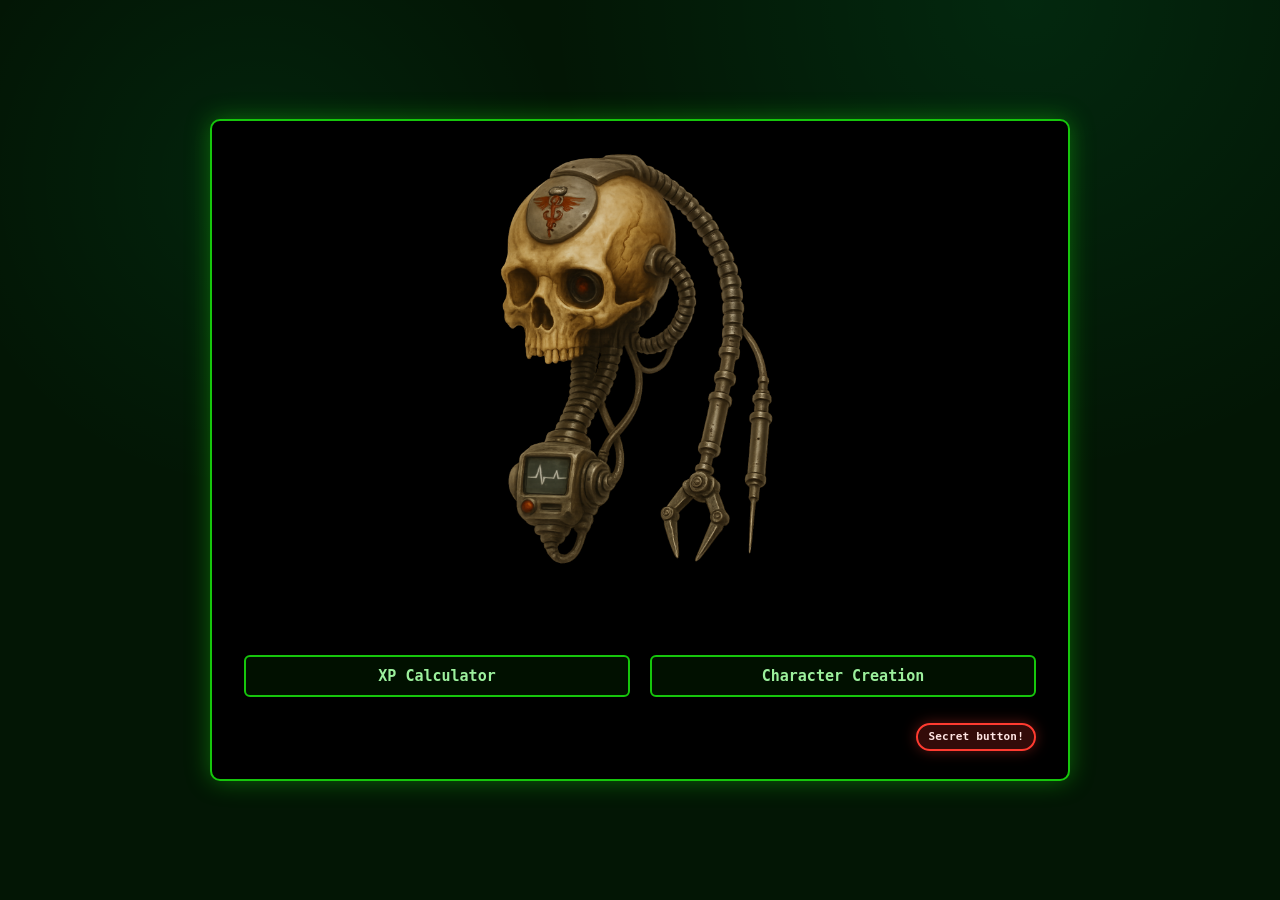
<file: Calculators/index.html>
<!DOCTYPE html>
<!-- Plik interfejsu modułu: struktura sekcji i elementy interaktywne / Module UI file: section structure and interactive elements -->
<html lang="en">
<!-- Sekcja konfiguracji dokumentu i zasobów / Document configuration and asset section -->
<head>
  <meta charset="UTF-8">
  <meta name="viewport" content="width=device-width, initial-scale=1.0">
  <title>Cute Little Goat’s Calculators</title>
  <!-- Lokalna sekcja stylów dla bieżącego widoku / Local style section for current view -->
<style>
    :root {
      --bg: radial-gradient(circle at 20% 20%, rgba(0, 255, 128, 0.06), transparent 25%),
             radial-gradient(circle at 80% 0%, rgba(0, 255, 128, 0.08), transparent 35%),
             #031605;
      --panel: #000;
      --border: #16c60c;
      --text: #9cf09c;
      --accent: #16c60c;
      --accent-dark: #0d7a07;
      --glow: 0 0 25px rgba(22, 198, 12, 0.45);
      --radius: 10px;
    }

    * {
      box-sizing: border-box;
      font-family: "Consolas", "Fira Code", "Source Code Pro", monospace;
    }

    body {
      margin: 0;
      min-height: 100vh;
      display: flex;
      align-items: center;
      justify-content: center;
      padding: 24px;
      background: var(--bg);
      color: var(--text);
    }

    main {
      width: min(860px, 100%);
      background: var(--panel);
      border: 2px solid var(--border);
      border-radius: var(--radius);
      box-shadow: var(--glow);
      padding: 32px 32px 28px;
      display: flex;
      flex-direction: column;
      align-items: center;
      gap: 22px;
    }

    .logo {
      max-width: clamp(220px, 40vw, 320px);
      width: 100%;
      height: auto;
      display: block;
    }

    .actions {
      width: 100%;
      display: grid;
      grid-template-columns: repeat(auto-fit, minmax(220px, 1fr));
      gap: 18px 20px;
      align-items: start;
    }

    .stack {
      display: flex;
      flex-direction: column;
      gap: 8px;
    }

    .stack.right {
      align-items: stretch;
    }

    .btn {
      appearance: none;
      border: 2px solid var(--border);
      background: rgba(22, 198, 12, 0.08);
      color: var(--text);
      padding: 10px 14px;
      border-radius: 6px;
      font-size: 15px;
      text-decoration: none;
      font-weight: 600;
      text-align: center;
      display: block;
      width: 100%;
      transition: transform 120ms ease, box-shadow 120ms ease, background 120ms ease;
    }

    .btn:hover {
      transform: translateY(-1px);
      box-shadow: 0 0 18px rgba(22, 198, 12, 0.3);
      background: rgba(22, 198, 12, 0.14);
    }

    .btn:active {
      transform: translateY(0);
      background: rgba(22, 198, 12, 0.22);
    }

    .secretCtaWrap {
      width: 100%;
      display: flex;
      justify-content: flex-end;
      margin-top: 4px;
    }

    .btn.secretCta {
      width: auto;
      border-color: #ff3b30;
      background: rgba(255, 59, 48, 0.2);
      color: #ffe5e3;
      box-shadow: 0 0 14px rgba(255, 59, 48, 0.35);
      border-radius: 999px;
      padding: 6px 10px;
      font-size: 11px;
      line-height: 1.1;
      font-weight: 700;
      letter-spacing: 0.2px;
    }

    .btn.secretCta:hover {
      box-shadow: 0 0 16px rgba(255, 59, 48, 0.45);
      background: rgba(255, 59, 48, 0.28);
    }

    .btn.secretCta:active {
      background: rgba(255, 59, 48, 0.36);
    }

    .secret-overlay {
      position: fixed;
      inset: 0;
      display: none;
      align-items: center;
      justify-content: center;
      background: rgba(0, 0, 0, 0.8);
      z-index: 1000;
      padding: 20px;
    }

    .secret-overlay.is-open {
      display: flex;
    }

    .secret-dialog {
      border: 2px solid var(--border);
      border-radius: 10px;
      background: #000;
      box-shadow: var(--glow);
      padding: 12px 12px 8px;
      max-width: min(92vw, 640px);
    }

    .secret-dialog img {
      display: block;
      width: 100%;
      max-height: 70vh;
      object-fit: contain;
      border-radius: 6px;
    }

    .secret-close {
      margin: 10px 0 0 auto;
      width: auto;
    }

    .note {
      margin: 0;
      color: var(--text);
      font-size: 13px;
      line-height: 1.35;
      word-break: break-word;
    }
  </style>
</head>
<!-- Główna sekcja widoczna dla użytkownika / Main section visible to the user -->
<body>
  <!-- Główna zawartość modułu / Main module content -->
<main>
    <img
      class="logo"
      src="Skull.png"
      alt="Goat Toolkit logo"
      width="1024"
      height="1536"
    >

    <div class="actions">
      <div class="stack">
        <a class="btn" href="XPCalculator.html">XP Calculator</a>
      </div>
      <div class="stack right">
        <a class="btn" href="CharacterCreation.html">Character Creation</a>

      </div>
    </div>
    <div class="secretCtaWrap">
      <button class="btn secretCta" id="secretButton" type="button">Secret button!</button>
    </div>
  </main>

  <div class="secret-overlay" id="secretOverlay" aria-hidden="true">
    <div class="secret-dialog" role="dialog" aria-modal="true" aria-label="Secret goat animation">
      <img src="Koza.gif" alt="Animated goat image">
      <button class="btn secretCta secret-close" id="secretCloseButton" type="button">Close</button>
    </div>
  </div>

  <!-- Skrypt odpowiedzialny za interakcję strony / Script responsible for page interactions -->
<script>
    const secretButton = document.getElementById('secretButton');
    const secretOverlay = document.getElementById('secretOverlay');
    const secretCloseButton = document.getElementById('secretCloseButton');

    function toggleSecretOverlay(forceOpen) {
      const shouldOpen = typeof forceOpen === 'boolean'
        ? forceOpen
        : !secretOverlay.classList.contains('is-open');

      secretOverlay.classList.toggle('is-open', shouldOpen);
      secretOverlay.setAttribute('aria-hidden', String(!shouldOpen));
    }

    secretButton.addEventListener('click', () => toggleSecretOverlay());
    secretCloseButton.addEventListener('click', () => toggleSecretOverlay(false));

    secretOverlay.addEventListener('click', (event) => {
      if (event.target === secretOverlay) {
        toggleSecretOverlay(false);
      }
    });

    document.addEventListener('keydown', (event) => {
      if (event.key === 'Escape' && secretOverlay.classList.contains('is-open')) {
        toggleSecretOverlay(false);
      }
    });
  </script>
</body>
</html>
</file>
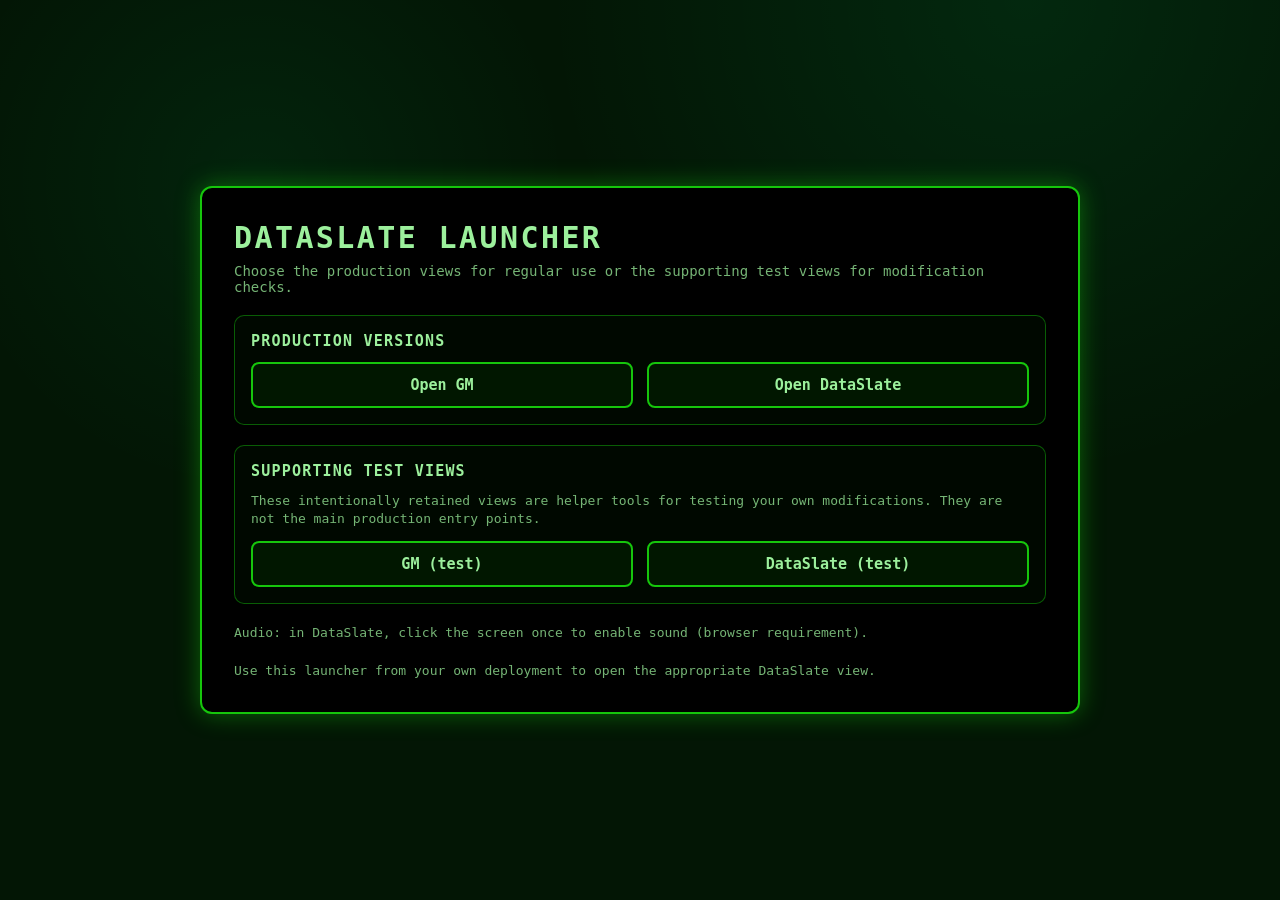
<file: DataSlate/index.html>
<!-- Plik interfejsu modułu: struktura sekcji i elementy interaktywne / Module UI file: section structure and interactive elements -->
<!doctype html>
<html lang="en">
<!-- Sekcja konfiguracji dokumentu i zasobów / Document configuration and asset section -->
<head>
  <meta charset="utf-8">
  <meta name="viewport" content="width=device-width,initial-scale=1">
  <title>DataSlate launcher</title>
  <!-- Lokalna sekcja stylów dla bieżącego widoku / Local style section for current view -->
<style>
    :root {
      --bg: radial-gradient(circle at 20% 20%, rgba(0, 255, 128, 0.06), transparent 25%),
             radial-gradient(circle at 80% 0%, rgba(0, 255, 128, 0.08), transparent 35%),
             #031605;
      --panel: #000;
      --border: #16c60c;
      --text: #9cf09c;
      --accent: #16c60c;
      --accent-dark: #0d7a07;
      --glow: 0 0 25px rgba(22, 198, 12, 0.45);
      --radius: 12px;
    }

    * {
      box-sizing: border-box;
      font-family: "Consolas", "Fira Code", "Source Code Pro", monospace;
    }

    body {
      margin: 0;
      min-height: 100vh;
      background: var(--bg);
      color: var(--text);
      display: flex;
      justify-content: center;
      align-items: center;
      padding: 24px;
    }

    main {
      width: min(880px, 100%);
      background: var(--panel);
      border: 2px solid var(--border);
      border-radius: var(--radius);
      box-shadow: var(--glow);
      padding: 32px;
      display: flex;
      flex-direction: column;
      gap: 20px;
    }

    header {
      display: flex;
      flex-direction: column;
      gap: 8px;
    }

    header h1 {
      margin: 0;
      font-size: clamp(22px, 3vw, 30px);
      text-transform: uppercase;
      letter-spacing: 0.08em;
    }

    header p {
      margin: 0;
      font-size: 14px;
      color: rgba(156, 240, 156, 0.75);
    }

    .sections {
      display: grid;
      gap: 20px;
    }

    .section {
      border: 1px solid rgba(22, 198, 12, 0.45);
      border-radius: 10px;
      padding: 16px;
      background: rgba(22, 198, 12, 0.04);
      display: flex;
      flex-direction: column;
      gap: 12px;
    }

    .section h2 {
      margin: 0;
      font-size: 15px;
      text-transform: uppercase;
      letter-spacing: 0.08em;
    }

    .row {
      display: grid;
      gap: 12px 14px;
      grid-template-columns: repeat(auto-fit, minmax(200px, 1fr));
      align-items: stretch;
    }

    .btn {
      appearance: none;
      border: 2px solid var(--border);
      background: rgba(22, 198, 12, 0.08);
      color: var(--text);
      padding: 12px 14px;
      border-radius: 8px;
      font-size: 15px;
      font-weight: 600;
      text-decoration: none;
      text-align: center;
      display: flex;
      align-items: center;
      justify-content: center;
      min-height: 46px;
      transition: transform 120ms ease, box-shadow 120ms ease, background 120ms ease;
    }

    .btn:hover {
      transform: translateY(-1px);
      box-shadow: 0 0 18px rgba(22, 198, 12, 0.3);
      background: rgba(22, 198, 12, 0.14);
    }

    .btn:active {
      transform: translateY(0);
      background: rgba(22, 198, 12, 0.22);
    }

    .note {
      margin: 0;
      font-size: 13px;
      line-height: 1.4;
      color: rgba(156, 240, 156, 0.75);
    }

    .note code {
      color: #b6ffb6;
    }
  </style>
</head>
<!-- Główna sekcja widoczna dla użytkownika / Main section visible to the user -->
<body>
  <!-- Główna zawartość modułu / Main module content -->
<main>
    <!-- Nagłówek nawigacyjny lub informacyjny / Navigation or information header -->
<header>
      <h1>DataSlate launcher</h1>
      <p>Choose the production views for regular use or the supporting test views for modification checks.</p>
    </header>

    <div class="sections">
      <!-- Wydzielona sekcja funkcjonalna / Dedicated functional section -->
<section class="section">
        <h2>Production versions</h2>
        <div class="row">
          <a class="btn" href="./GM.html">Open GM</a>
          <a class="btn" href="./DataSlate.html">Open DataSlate</a>
        </div>
      </section>

      <section class="section">
        <h2>Supporting test views</h2>
        <p class="note">These intentionally retained views are helper tools for testing your own modifications. They are not the main production entry points.</p>
        <div class="row">
          <a class="btn" href="./GM_test.html">GM (test)</a>
          <a class="btn" href="./DataSlate_test.html">DataSlate (test)</a>
        </div>
      </section>
    </div>

    <p class="note">
      Audio: in DataSlate, click the screen once to enable sound (browser requirement).
    </p>
    <p class="note">
      Use this launcher from your own deployment to open the appropriate DataSlate view.
    </p>
  </main>
</body>
</html>
</file>
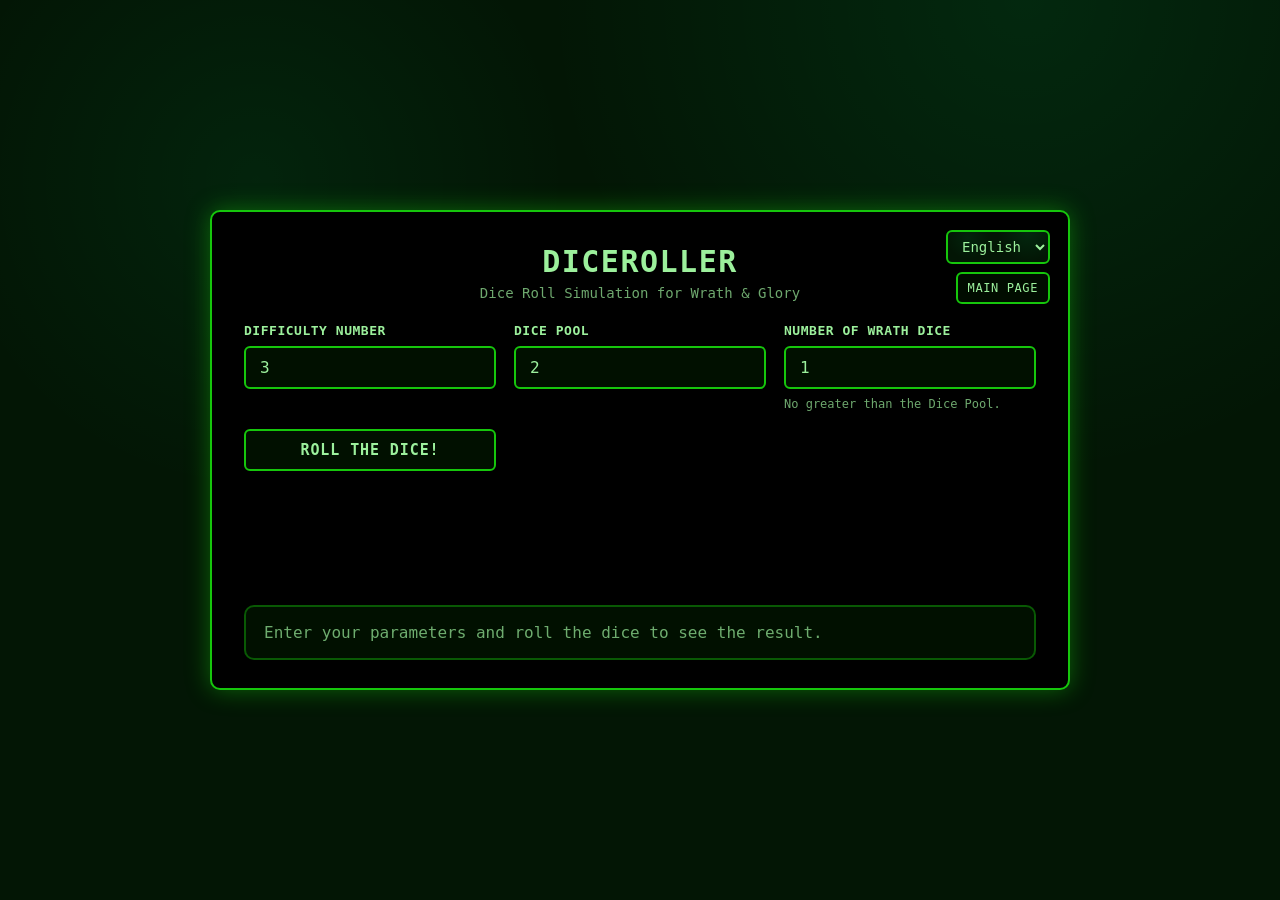
<file: DiceRoller/index.html>
<!DOCTYPE html>
<!-- Plik interfejsu modułu: struktura sekcji i elementy interaktywne / Module UI file: section structure and interactive elements -->
<html lang="en">
<!-- Sekcja konfiguracji dokumentu i zasobów / Document configuration and asset section -->
<head>
  <meta charset="UTF-8">
  <meta name="viewport" content="width=device-width, initial-scale=1.0">
  <title>DiceRoller - Wrath & Glory</title>
  <link rel="stylesheet" href="style.css">
</head>
<!-- Główna sekcja widoczna dla użytkownika / Main section visible to the user -->
<body>
  <!-- Główna zawartość modułu / Main module content -->
<main class="app">
    <div class="language-switcher">
      <select id="languageSelect" aria-label="Wersja językowa">
        <option value="en">English</option>
        <option value="pl">Polski</option>
      </select>
      <a id="mainPageButton" class="nav-button" href="../Main/index.html">Strona Główna</a>
    </div>
    <!-- Nagłówek nawigacyjny lub informacyjny / Navigation or information header -->
<header class="app__header">
      <h1 id="pageTitle">DiceRoller</h1>
      <p class="app__subtitle" id="subtitle">Symulacja rzutów kośćmi dla Wrath &amp; Glory</p>
    </header>

    <!-- Wydzielona sekcja funkcjonalna / Dedicated functional section -->
<section class="panel">
      <div class="field">
        <label for="difficulty" id="difficultyLabel">Stopień Trudności</label>
        <input id="difficulty" type="number" min="1" max="99" value="3" step="1">
      </div>
      <div class="field">
        <label for="pool" id="poolLabel">Pula Kości</label>
        <input id="pool" type="number" min="1" max="99" value="2" step="1">
      </div>
      <div class="field">
        <label for="wrath" id="wrathLabel">Ilość Kości Furii</label>
        <input id="wrath" type="number" min="1" max="99" value="1" step="1">
        <span class="field__hint" id="wrathHint">Nie większa niż Pula Kości.</span>
      </div>
      <button class="roll" id="roll">Rzuć Kośćmi!</button>
    </section>

    <section class="results">
      <div class="dice" id="dice"></div>
      <div class="summary" id="summary">
        <p class="summary__placeholder" id="summaryPlaceholder">Wpisz parametry i rzuć kośćmi, aby zobaczyć wynik.</p>
      </div>
    </section>
  </main>

  <!-- Skrypt odpowiedzialny za interakcję strony / Script responsible for page interactions -->
<script src="script.js"></script>
</body>
</html>
</file>
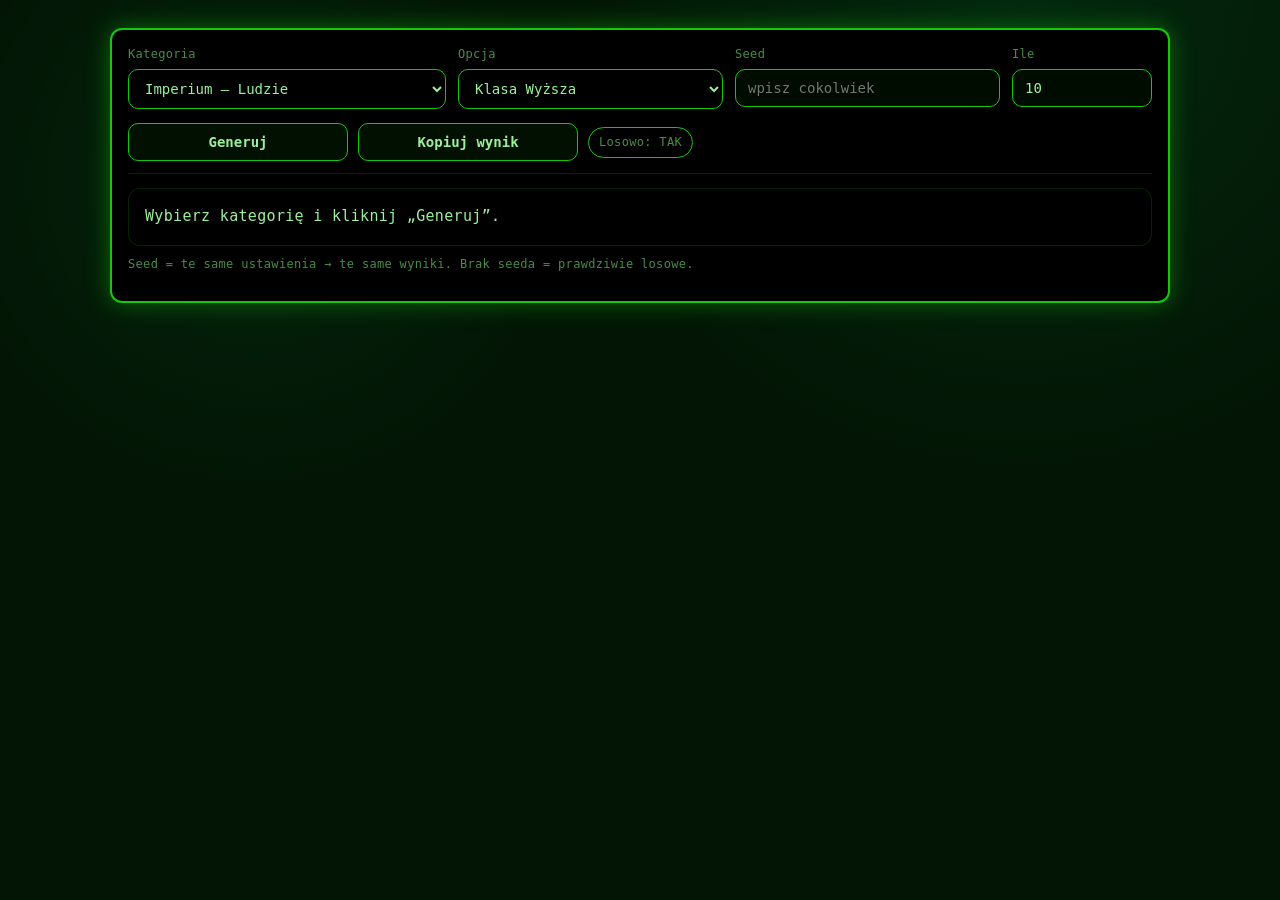
<file: GeneratorNazw/index.html>
<!-- Plik interfejsu modułu: struktura sekcji i elementy interaktywne / Module UI file: section structure and interactive elements -->
<!doctype html>
<html lang="pl">
  <!-- Sekcja konfiguracji dokumentu i zasobów / Document configuration and asset section -->
<head>
    <meta charset="utf-8" />
    <meta name="viewport" content="width=device-width, initial-scale=1" />
    <title>Generator Nazw</title>
    <link rel="stylesheet" href="style.css" />
  </head>
  <!-- Główna sekcja widoczna dla użytkownika / Main section visible to the user -->
<body>
    <!-- Główna zawartość modułu / Main module content -->
<main class="wrap">
      <!-- Wydzielona sekcja funkcjonalna / Dedicated functional section -->
<section class="panel">
        <div class="language-switcher language-switcher--hidden">
          <!-- MIEJSCE ZMIANY WIDOCZNOŚCI PRZEŁĄCZNIKA JĘZYKA / LANGUAGE SWITCHER VISIBILITY CHANGE POINT: usuń klasę language-switcher--hidden, aby pokazać przełącznik / remove language-switcher--hidden to make the switcher visible -->
          <!-- PRZEŁĄCZNIK WYBORU JĘZYKA / LANGUAGE SELECTOR -->
          <select id="languageSelect" aria-label="Wersja językowa">
            <option value="pl">Polski</option>
            <option value="en">English</option>
          </select>
        </div>
        <div class="grid">
          <div class="field">
            <label for="cat" id="labelCategory">Kategoria</label>
            <select id="cat"></select>
          </div>
          <div class="field">
            <label for="opt" id="labelOption">Opcja</label>
            <select id="opt"></select>
          </div>
          <div class="field">
            <label for="seed" id="labelSeed">Seed</label>
            <input id="seed" placeholder="wpis cokolwiek" />
          </div>
          <div class="field">
            <label for="count" id="labelCount">Ile</label>
            <input id="count" type="number" min="1" max="20" value="10" />
          </div>
        </div>

        <div class="row">
          <button class="btn" id="gen" type="button">Generuj</button>
          <button class="btn" id="copy" type="button">Kopiuj wynik</button>
          <span class="pill" id="modePill">Losowo: TAK</span>
        </div>

        <div class="divider"></div>

        <div class="panel output">
          <div class="results" id="res">Wybierz kategorię i kliknij „Generuj”.</div>
        </div>

        <p class="hint" id="seedHint">
          Seed = te same ustawienia → te same wyniki. Brak seeda = prawdziwie losowe.
        </p>
      </section>
    </main>

    <!-- Skrypt odpowiedzialny za interakcję strony / Script responsible for page interactions -->
<script src="script.js"></script>
  </body>
</html>
</file>
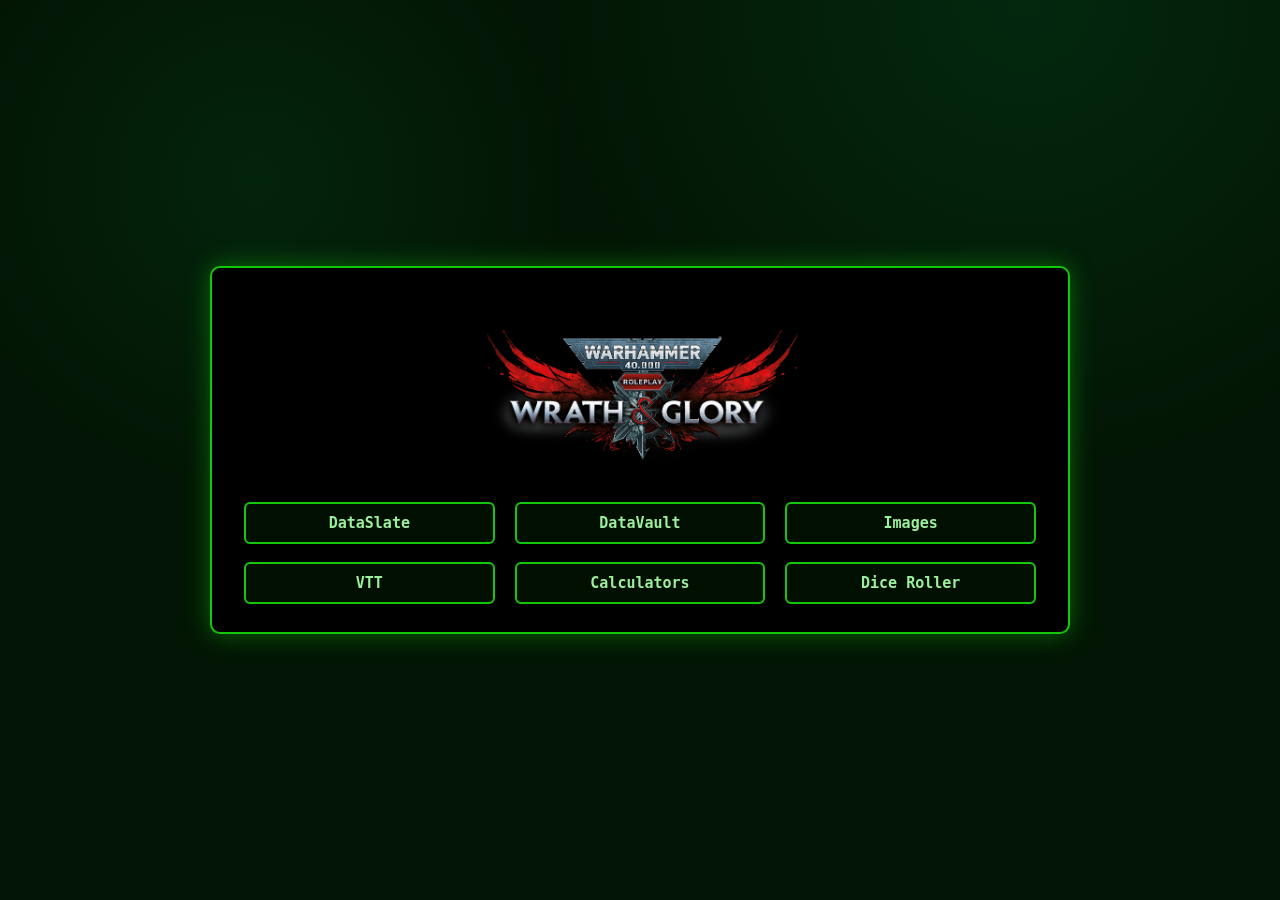
<file: Main/index.html>
<!DOCTYPE html>
<!-- Plik interfejsu modułu: struktura sekcji i elementy interaktywne / Module UI file: section structure and interactive elements -->
<html lang="en">
<!-- Sekcja konfiguracji dokumentu i zasobów / Document configuration and asset section -->
<head>
  <meta charset="UTF-8">
  <meta name="viewport" content="width=device-width, initial-scale=1.0, viewport-fit=cover">
  <title>Cute Little Goat’s Toolbox</title>
  <link rel="manifest" href="../manifest.webmanifest">
  <meta name="theme-color" content="#031605">
  <meta name="theme-color" content="#031605" media="(prefers-color-scheme: light)">
  <meta name="theme-color" content="#031605" media="(prefers-color-scheme: dark)">
  <meta name="color-scheme" content="dark">
  <!-- Lokalna sekcja stylów dla bieżącego widoku / Local style section for current view -->
<style>
    :root {
      --bg: radial-gradient(circle at 20% 20%, rgba(0, 255, 128, 0.06), transparent 25%),
             radial-gradient(circle at 80% 0%, rgba(0, 255, 128, 0.08), transparent 35%),
             #031605;
      --panel: #000;
      --border: #16c60c;
      --text: #9cf09c;
      --accent: #16c60c;
      --accent-dark: #0d7a07;
      --glow: 0 0 25px rgba(22, 198, 12, 0.45);
      --radius: 10px;
    }

    * {
      box-sizing: border-box;
      font-family: "Consolas", "Fira Code", "Source Code Pro", monospace;
    }

    html,
    body {
      margin: 0;
      min-height: 100%;
      background: #031605;
      color: var(--text);
    }

    body {
      min-height: 100vh;
      display: flex;
      align-items: center;
      justify-content: center;
      padding: 24px;
      padding-bottom: calc(24px + env(safe-area-inset-bottom, 0px));
      background: var(--bg);
    }

    main {
      width: min(860px, 100%);
      background: var(--panel);
      border: 2px solid var(--border);
      border-radius: var(--radius);
      box-shadow: var(--glow);
      padding: 32px 32px 28px;
      display: flex;
      flex-direction: column;
      align-items: center;
      gap: 22px;
    }

    .logo {
      max-width: clamp(220px, 40vw, 320px);
      width: 100%;
      height: auto;
      display: block;
    }

    .actions {
      width: 100%;
      display: grid;
      grid-template-columns: repeat(auto-fit, minmax(220px, 1fr));
      gap: 18px 20px;
      align-items: start;
    }

    .stack {
      display: flex;
      flex-direction: column;
      gap: 8px;
    }

    .stack.right {
      align-items: stretch;
    }

    .btn {
      appearance: none;
      border: 2px solid var(--border);
      background: rgba(22, 198, 12, 0.08);
      color: var(--text);
      padding: 10px 14px;
      border-radius: 6px;
      font-size: 15px;
      text-decoration: none;
      font-weight: 600;
      text-align: center;
      display: block;
      width: 100%;
      transition: transform 120ms ease, box-shadow 120ms ease, background 120ms ease;
    }

    .btn:hover {
      transform: translateY(-1px);
      box-shadow: 0 0 18px rgba(22, 198, 12, 0.3);
      background: rgba(22, 198, 12, 0.14);
    }

    .btn:active {
      transform: translateY(0);
      background: rgba(22, 198, 12, 0.22);
    }

    .note {
      margin: 0;
      color: var(--text);
      font-size: 13px;
      line-height: 1.35;
      word-break: break-word;
    }
  </style>
</head>
<!-- Główna sekcja widoczna dla użytkownika / Main section visible to the user -->
<body>
  <!-- Główna zawartość modułu / Main module content -->
<main>
    <!-- MIEJSCE ROZSZERZENIA JĘZYKÓW / LANGUAGE EXTENSION POINT: wszystkie stałe etykiety przycisków i linków poniżej trzeba zaktualizować przy dodawaniu nowej wersji językowej (np. FR/DE), ponieważ Main nie ma przełącznika języka. -->

    <img
      class="logo"
      src="wrath-glory-logo-warhammer.png"
      alt="Logo Wrath &amp; Glory"
      width="1366"
      height="768"
    >

    <div class="actions">
      <div class="stack right">
        <!-- WAŻNE: Po skopiowaniu aplikacji na inny serwer sprawdź i zaktualizuj wszystkie linki modułów (relatywne i zewnętrzne), aby wskazywały zasoby danej grupy. / IMPORTANT: After copying the app to another server, verify and update all module links (relative and external) so they point to that group's resources. -->
        <a class="btn" data-infoczytnik-link href="../DataSlate/DataSlate.html">DataSlate</a>
      </div>
      <div class="stack">
        <a class="btn" data-datavault-link href="../DataVault/index.html" target="_self">DataVault</a>
        <p class="note" data-admin-only="true">to enter the admin panel, append this to the address <strong>index.html?admin=1</strong></p>
      </div>
      <div class="stack" data-admin-only="true">
        <a class="btn" href="../NameGenerator/index.html">Name Generator</a>
      </div>
      <div class="stack" data-admin-only="true">
        <a class="btn" href="../NPCGenerator/" target="_self">NPC Generator</a>
      </div>
      <div class="stack" data-admin-only="true">
        <a class="btn" href="../Audio/index.html">Audio</a>
        <p class="note">to enter the admin panel, append this to the address <strong>index.html?admin=1</strong></p>
      </div>
      <div class="stack">
        <!-- WAŻNE: Link "Obrazki" jest ładowany dynamicznie z pliku Main/ZmienneHiperlacza.md — każda grupa musi podać własny URL na swoim serwerze. / IMPORTANT: The "Images" link is loaded dynamically from Main/ZmienneHiperlacza.md — each group must provide its own URL on its own server. -->
        <a class="btn" data-images-link href="#" target="_blank" rel="noopener noreferrer">Images</a>
      </div>
      <div class="stack">
        <!-- WAŻNE: Link "VTT" jest ładowany dynamicznie z pliku Main/ZmienneHiperlacza.md — każda grupa musi podać własny URL na swoim serwerze. / IMPORTANT: The "VTT" link is loaded dynamically from Main/ZmienneHiperlacza.md — each group must provide its own URL on its own server. -->
        <a class="btn" data-map-link href="#" target="_blank" rel="noopener noreferrer">VTT</a>
      </div>
      <div class="stack">
        <a class="btn" href="../Calculators/" target="_self">Calculators</a>
      </div>
      <div class="stack">
        <a class="btn" href="../DiceRoller/index.html">Dice Roller</a>
      </div>
    </div>
  </main>
  <!-- Skrypt odpowiedzialny za interakcję strony / Script responsible for page interactions -->
  <script>
    const isAdmin = new URLSearchParams(window.location.search).get("admin") === "1";
    const adminOnlyElements = document.querySelectorAll('[data-admin-only="true"]');
    if (!isAdmin) {
      adminOnlyElements.forEach((element) => element.remove());
    }

    const infoczytnikLink = document.querySelector("[data-infoczytnik-link]");
    if (infoczytnikLink) {
      infoczytnikLink.href = isAdmin
        ? "../DataSlate/index.html"
        : "../DataSlate/DataSlate.html";
    }

    const dataVaultLink = document.querySelector("[data-datavault-link]");
    if (dataVaultLink) {
      dataVaultLink.href = isAdmin
        ? "../DataVault/index.html?admin=1"
        : "../DataVault/index.html";
    }

    const mapLink = document.querySelector("[data-map-link]");
    const imagesLink = document.querySelector("[data-images-link]");
    const linkConfigPath = "ZmienneHiperlacza.md";

    const applyDynamicLinks = (links) => {
      const configuredMapLink = links.map || links.mapa;
      const configuredImagesLink = links.images || links.obrazki;
      if (mapLink && configuredMapLink) {
        mapLink.href = configuredMapLink;
      }
      if (imagesLink && configuredImagesLink) {
        imagesLink.href = configuredImagesLink;
      }
    };

    fetch(linkConfigPath)
      .then((response) => {
        if (!response.ok) {
          throw new Error(`Could not fetch ${linkConfigPath}`);
        }
        return response.text();
      })
      .then((text) => {
        const links = {};
        text.split(/\r?\n/).forEach((line) => {
          const match = line.match(/^(Map|Images|Mapa|Obrazki)\s*:\s*(\S+)/);
          if (match) {
            const key = match[1].toLowerCase();
            links[key] = match[2];
          }
        });
        applyDynamicLinks(links);
      })
      .catch((error) => {
        console.warn("Could not load hyperlink variables.", error);
      });

  </script>
<script>
// --- Cleanup starych Service Workerów: aplikacja działa wyłącznie online / Cleanup for old Service Workers: the app is online-only ---
if ("serviceWorker" in navigator) {
  navigator.serviceWorker.getRegistrations().then((registrations) => {
    registrations.forEach((registration) => registration.unregister());
  }).catch(() => {});
}
</script>
</body>
</html>
</file>
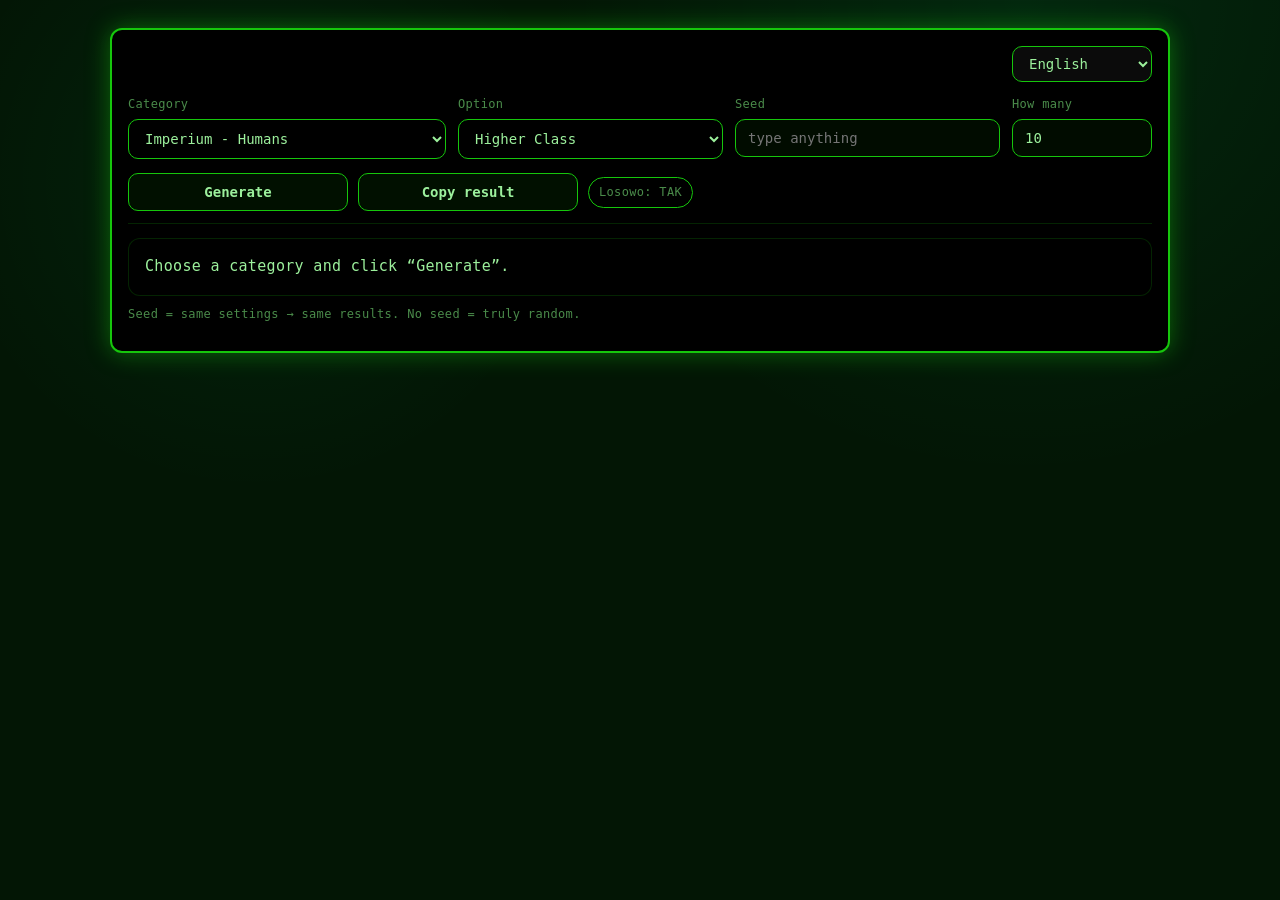
<file: NameGenerator/index.html>
<!-- Plik interfejsu modułu: struktura sekcji i elementy interaktywne / Module UI file: section structure and interactive elements -->
<!doctype html>
<html lang="en">
  <!-- Sekcja konfiguracji dokumentu i zasobów / Document configuration and asset section -->
<head>
    <meta charset="utf-8" />
    <meta name="viewport" content="width=device-width, initial-scale=1" />
    <title>Name Generator</title>
    <link rel="stylesheet" href="style.css" />
  </head>
  <!-- Główna sekcja widoczna dla użytkownika / Main section visible to the user -->
<body>
    <!-- Główna zawartość modułu / Main module content -->
<main class="wrap">
      <!-- Wydzielona sekcja funkcjonalna / Dedicated functional section -->
<section class="panel">
        <div class="language-switcher">
          <!-- PRZEŁĄCZNIK WYBORU JĘZYKA / LANGUAGE SELECTOR -->
          <select id="languageSelect" aria-label="Wersja językowa">
            <option value="en">English</option>
            <option value="pl">Polski</option>
          </select>
        </div>
        <div class="grid">
          <div class="field">
            <label for="cat" id="labelCategory">Kategoria</label>
            <select id="cat"></select>
          </div>
          <div class="field">
            <label for="opt" id="labelOption">Opcja</label>
            <select id="opt"></select>
          </div>
          <div class="field">
            <label for="seed" id="labelSeed">Seed</label>
            <input id="seed" placeholder="wpis cokolwiek" />
          </div>
          <div class="field">
            <label for="count" id="labelCount">Ile</label>
            <input id="count" type="number" min="1" max="20" value="10" />
          </div>
        </div>

        <div class="row">
          <button class="btn" id="gen" type="button">Generuj</button>
          <button class="btn" id="copy" type="button">Kopiuj wynik</button>
          <span class="pill" id="modePill">Losowo: TAK</span>
        </div>

        <div class="divider"></div>

        <div class="panel output">
          <div class="results" id="res">Wybierz kategorię i kliknij „Generuj”.</div>
        </div>

        <p class="hint" id="seedHint">
          Seed = te same ustawienia → te same wyniki. Brak seeda = prawdziwie losowe.
        </p>
      </section>
    </main>

    <!-- Skrypt odpowiedzialny za interakcję strony / Script responsible for page interactions -->
<script src="script.js"></script>
  </body>
</html>
</file>
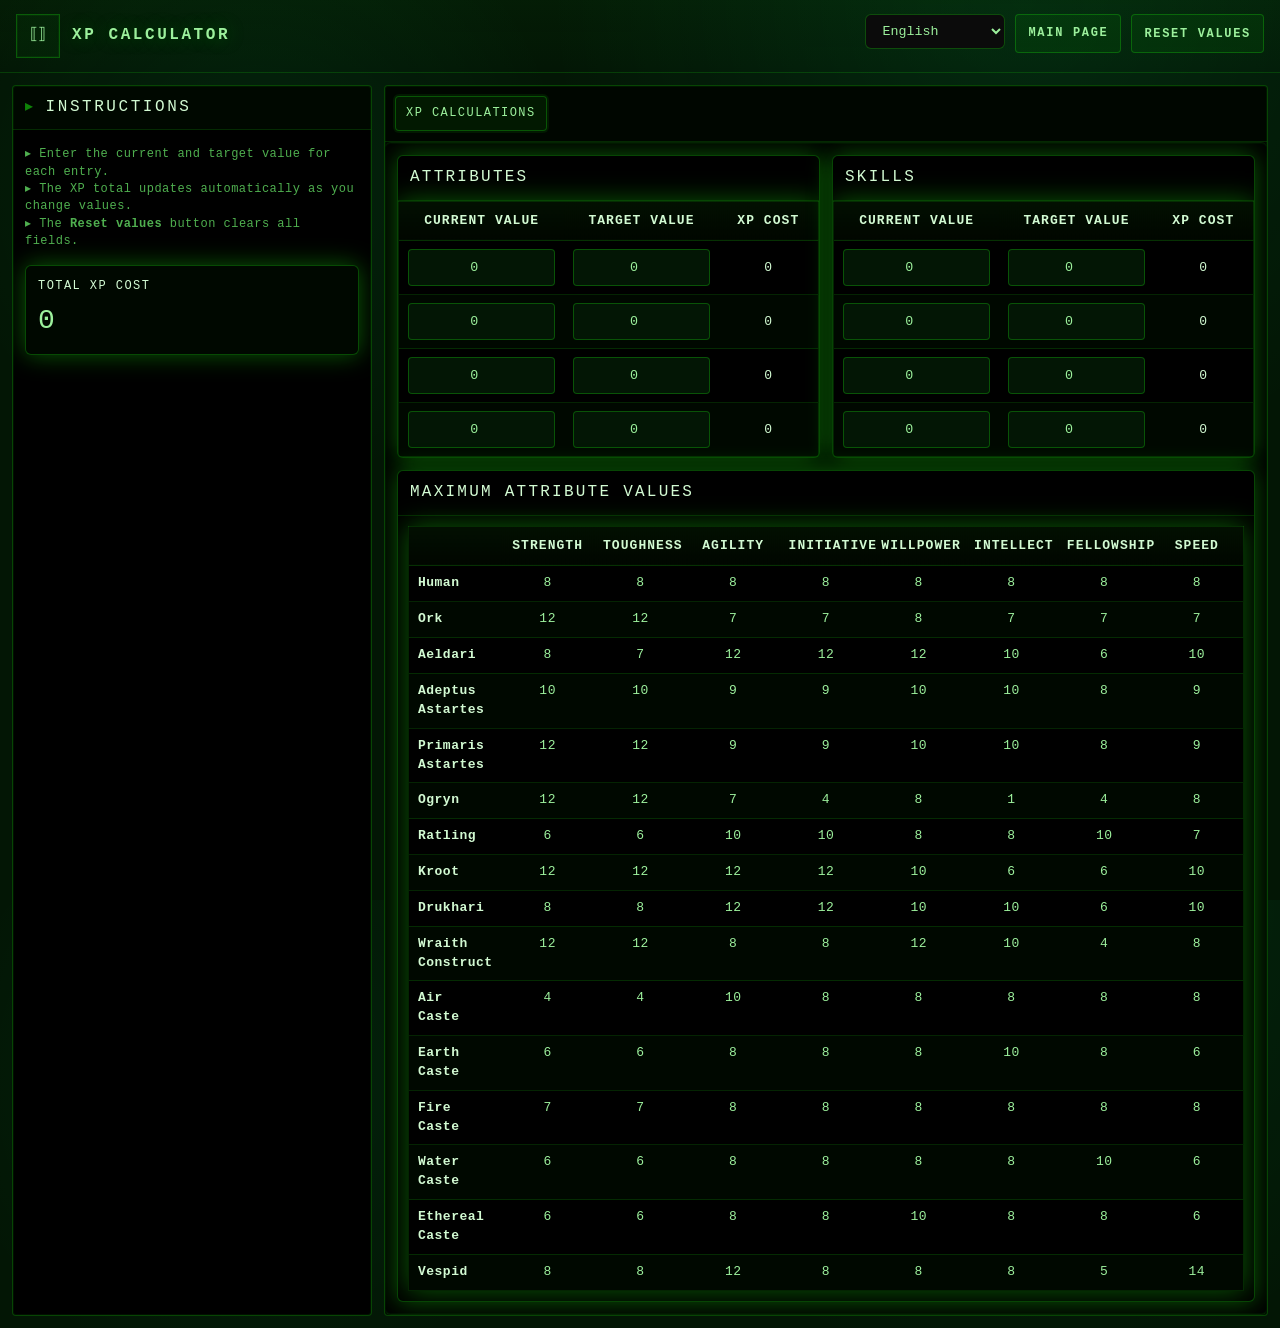
<file: Calculators/XPCalculator.html>
<!-- Plik interfejsu modułu: struktura sekcji i elementy interaktywne / Module UI file: section structure and interactive elements -->
<!doctype html>
<html lang="en">
<!-- Sekcja konfiguracji dokumentu i zasobów / Document configuration and asset section -->
<head>
  <meta charset="UTF-8">
  <meta name="viewport" content="width=device-width, initial-scale=1" />
  <title>XP Calculator</title>
  <link rel="stylesheet" href="kalkulatorxp.css">
</head>
<!-- Główna sekcja widoczna dla użytkownika / Main section visible to the user -->
<body>
  <div class="app">
    <!-- Nagłówek nawigacyjny lub informacyjny / Navigation or information header -->
<header class="topbar">
      <div class="brand">
        <div class="sigil">⟦⟧</div>
        <div>
          <div class="title" id="pageTitle">Kalkulator PD</div>
        </div>
      </div>
      <div class="actions">
        <div class="language-switcher">
          <select id="languageSelect" aria-label="Wersja językowa">
            <option value="en">English</option>
            <option value="pl">Polski</option>
          </select>
        </div>
        <a class="btn secondary" id="btnMainPage" href="../Main/index.html">Strona Główna</a>
        <button class="btn secondary" id="btnReset" title="Ustaw wszystkie pola na 0">Resetuj wartości</button>
      </div>
    </header>

    <!-- Główna zawartość modułu / Main module content -->
<main class="main calculator">
      <aside class="panel">
        <div class="panelHeader">
          <span class="caret">▸</span><span class="panelTitle" id="instructionsTitle">INSTRUKCJE</span>
        </div>
        <div class="panelBody">
          <div class="hint">
            <div id="hintLine1">▸ Wprowadź aktualną i docelową wartość dla każdej pozycji.</div>
            <div id="hintLine2">▸ Suma PD aktualizuje się automatycznie przy zmianach.</div>
            <div id="hintLine3">▸ Przycisk <b>Resetuj wartości</b> czyści wszystkie pola.</div>
          </div>
          <div class="totalBox">
            <div class="metricLabel" id="totalLabel">Całkowity koszt PD</div>
            <div class="metricValue" id="totalXp">0</div>
          </div>
        </div>
      </aside>

      <!-- Wydzielona sekcja funkcjonalna / Dedicated functional section -->
<section class="workspace">
        <!-- Sekcja nawigacji i przełączania widoków / Navigation and view-switching section -->
<nav class="tabs"><div class="tab active" id="tabsTitle">Obliczenia PD</div></nav>
        <div class="tableWrap">
          <div class="tableFrame">
            <div class="tableViewport">
              <div class="calcGrid">
                <section class="calcCard">
                  <header class="cardHeader" id="attributesTitle">Atrybuty</header>
                  <table class="dataTable" id="attributesTable">
                    <thead>
                      <tr>
                        <th class="currentHeader">Aktualna wartość</th>
                        <th class="targetHeader">Docelowa wartość</th>
                        <th class="costHeader">Koszt PD</th>
                      </tr>
                    </thead>
                    <tbody>
                      <tr>
                        <td><input type="number" class="input current" min="0" max="12" step="1" value="0"></td>
                        <td><input type="number" class="input target" min="0" max="12" step="1" value="0"></td>
                        <td class="cost num">0</td>
                      </tr>
                      <tr>
                        <td><input type="number" class="input current" min="0" max="12" step="1" value="0"></td>
                        <td><input type="number" class="input target" min="0" max="12" step="1" value="0"></td>
                        <td class="cost num">0</td>
                      </tr>
                      <tr>
                        <td><input type="number" class="input current" min="0" max="12" step="1" value="0"></td>
                        <td><input type="number" class="input target" min="0" max="12" step="1" value="0"></td>
                        <td class="cost num">0</td>
                      </tr>
                      <tr>
                        <td><input type="number" class="input current" min="0" max="12" step="1" value="0"></td>
                        <td><input type="number" class="input target" min="0" max="12" step="1" value="0"></td>
                        <td class="cost num">0</td>
                      </tr>
                    </tbody>
                  </table>
                </section>

                <section class="calcCard">
                  <header class="cardHeader" id="skillsTitle">Umiejętności</header>
                  <table class="dataTable" id="skillsTable">
                    <thead>
                      <tr>
                        <th class="currentHeader">Aktualna wartość</th>
                        <th class="targetHeader">Docelowa wartość</th>
                        <th class="costHeader">Koszt PD</th>
                      </tr>
                    </thead>
                    <tbody>
                      <tr>
                        <td><input type="number" class="input current" min="0" max="8" step="1" value="0"></td>
                        <td><input type="number" class="input target" min="0" max="8" step="1" value="0"></td>
                        <td class="cost num">0</td>
                      </tr>
                      <tr>
                        <td><input type="number" class="input current" min="0" max="8" step="1" value="0"></td>
                        <td><input type="number" class="input target" min="0" max="8" step="1" value="0"></td>
                        <td class="cost num">0</td>
                      </tr>
                      <tr>
                        <td><input type="number" class="input current" min="0" max="8" step="1" value="0"></td>
                        <td><input type="number" class="input target" min="0" max="8" step="1" value="0"></td>
                        <td class="cost num">0</td>
                      </tr>
                      <tr>
                        <td><input type="number" class="input current" min="0" max="8" step="1" value="0"></td>
                        <td><input type="number" class="input target" min="0" max="8" step="1" value="0"></td>
                        <td class="cost num">0</td>
                      </tr>
                    </tbody>
                  </table>
                </section>

                <section class="calcCard referenceCard">
                  <header class="cardHeader" id="maxAttributesTitle">Maksymalne wartości atrybutów</header>
                  <div class="referenceTableWrap">
                    <table class="dataTable referenceTable" id="maxAttributesTable"></table>
                  </div>
                </section>
              </div>
            </div>
          </div>
        </div>
      </section>
    </main>
  </div>

  <!-- Skrypt odpowiedzialny za interakcję strony / Script responsible for page interactions -->
<script>
    const attributeMaximumRows = [
      { race: "race_1", values: [8, 8, 8, 8, 8, 8, 8, 8] },
      { race: "race_2", values: [12, 12, 7, 7, 8, 7, 7, 7] },
      { race: "race_3", values: [8, 7, 12, 12, 12, 10, 6, 10] },
      { race: "race_4", values: [10, 10, 9, 9, 10, 10, 8, 9] },
      { race: "race_5", values: [12, 12, 9, 9, 10, 10, 8, 9] },
      { race: "race_6", values: [12, 12, 7, 4, 8, 1, 4, 8] },
      { race: "race_7", values: [6, 6, 10, 10, 8, 8, 10, 7] },
      { race: "race_8", values: [12, 12, 12, 12, 10, 6, 6, 10] },
      { race: "race_9", values: [8, 8, 12, 12, 10, 10, 6, 10] },
      { race: "race_10", values: [12, 12, 8, 8, 12, 10, 4, 8] },
      { race: "race_11", values: [4, 4, 10, 8, 8, 8, 8, 8] },
      { race: "race_12", values: [6, 6, 8, 8, 8, 10, 8, 6] },
      { race: "race_13", values: [7, 7, 8, 8, 8, 8, 8, 8] },
      { race: "race_14", values: [6, 6, 8, 8, 8, 8, 10, 6] },
      { race: "race_15", values: [6, 6, 8, 8, 10, 8, 8, 6] },
      { race: "race_16", values: [8, 8, 12, 8, 8, 8, 5, 14] }
    ];

    const attributeKeys = [
      "attribute_1",
      "attribute_2",
      "attribute_3",
      "attribute_4",
      "attribute_5",
      "attribute_6",
      "attribute_7",
      "attribute_8"
    ];

        // --- MIEJSCE ROZSZERZENIA JĘZYKÓW / LANGUAGE EXTENSION POINT ---
    // Przy dodawaniu nowego języka uzupełnij translations, nazwy ras/atrybutów i komunikaty walidacji.
    // When adding a new language, complete translations, race/attribute names, and validation messages.
const translations = {
      pl: {
        labels: {
          languageSelect: "Wersja językowa",
          pageTitle: "Kalkulator PD",
          mainPageButton: "Strona Główna",
          resetButton: "Resetuj wartości",
          resetTitle: "Ustaw wszystkie pola na 0",
          instructionsTitle: "INSTRUKCJE",
          hintLine1: "▸ Wprowadź aktualną i docelową wartość dla każdej pozycji.",
          hintLine2: "▸ Suma PD aktualizuje się automatycznie przy zmianach.",
          hintLine3: "▸ Przycisk <b>Resetuj wartości</b> czyści wszystkie pola.",
          totalLabel: "Całkowity koszt PD",
          tabsTitle: "Obliczenia PD",
          attributesTitle: "Atrybuty",
          skillsTitle: "Umiejętności",
          currentHeader: "Aktualna wartość",
          targetHeader: "Docelowa wartość",
          costHeader: "Koszt PD",
          maxAttributesTitle: "Maksymalne wartości atrybutów"
        },
        races: {
          race_1: "Człowiek",
          race_2: "Ork",
          race_3: "Aeldari",
          race_4: "Adeptus Astartes",
          race_5: "Primaris Astartes",
          race_6: "Ogryn",
          race_7: "Szczurak",
          race_8: "Kroot",
          race_9: "Drukhari",
          race_10: "Konstrukt Upiorytowy",
          race_11: "Kasta powietrza",
          race_12: "Kasta ziemi",
          race_13: "Kasta ognia",
          race_14: "Kasta wody",
          race_15: "Niebianie",
          race_16: "Vespidzi"
        },
        attributes: {
          attribute_1: "Siła",
          attribute_2: "Wytrzymałość",
          attribute_3: "Zręczność",
          attribute_4: "Inicjatywa",
          attribute_5: "Siła Woli",
          attribute_6: "Inteligencja",
          attribute_7: "Ogłada",
          attribute_8: "Szybkość"
        }
      },
      en: {
        labels: {
          languageSelect: "Language version",
          pageTitle: "XP Calculator",
          mainPageButton: "Main Page",
          resetButton: "Reset values",
          resetTitle: "Set all fields to 0",
          instructionsTitle: "INSTRUCTIONS",
          hintLine1: "▸ Enter the current and target value for each entry.",
          hintLine2: "▸ The XP total updates automatically as you change values.",
          hintLine3: "▸ The <b>Reset values</b> button clears all fields.",
          totalLabel: "Total XP cost",
          tabsTitle: "XP calculations",
          attributesTitle: "Attributes",
          skillsTitle: "Skills",
          currentHeader: "Current value",
          targetHeader: "Target value",
          costHeader: "XP cost",
          maxAttributesTitle: "Maximum attribute values"
        },
        races: {
          race_1: "Human",
          race_2: "Ork",
          race_3: "Aeldari",
          race_4: "Adeptus Astartes",
          race_5: "Primaris Astartes",
          race_6: "Ogryn",
          race_7: "Ratling",
          race_8: "Kroot",
          race_9: "Drukhari",
          race_10: "Wraith Construct",
          race_11: "Air Caste",
          race_12: "Earth Caste",
          race_13: "Fire Caste",
          race_14: "Water Caste",
          race_15: "Ethereal Caste",
          race_16: "Vespid"
        },
        attributes: {
          attribute_1: "Strength",
          attribute_2: "Toughness",
          attribute_3: "Agility",
          attribute_4: "Initiative",
          attribute_5: "Willpower",
          attribute_6: "Intellect",
          attribute_7: "Fellowship",
          attribute_8: "Speed"
        }
      }
    };

    let currentLanguage = "en";

    const languageSelect = document.getElementById("languageSelect");
    const pageTitle = document.getElementById("pageTitle");
    const instructionsTitle = document.getElementById("instructionsTitle");
    const hintLine1 = document.getElementById("hintLine1");
    const hintLine2 = document.getElementById("hintLine2");
    const hintLine3 = document.getElementById("hintLine3");
    const totalLabel = document.getElementById("totalLabel");
    const tabsTitle = document.getElementById("tabsTitle");
    const attributesTitle = document.getElementById("attributesTitle");
    const skillsTitle = document.getElementById("skillsTitle");
    const maxAttributesTitle = document.getElementById("maxAttributesTitle");
    const mainPageButton = document.getElementById("btnMainPage");
    const resetButton = document.getElementById("btnReset");

    const attributeCosts = {
      0: 0, 1: 0, 2: 4, 3: 10, 4: 20, 5: 35, 6: 55, 7: 80, 8: 110, 9: 145, 10: 185, 11: 230, 12: 280
    };
    const skillCosts = {
      0: 0, 1: 2, 2: 6, 3: 12, 4: 20, 5: 30, 6: 42, 7: 56, 8: 72
    };

    function clampValue(value, min, max) {
      let parsed = parseInt(value, 10);
      if (isNaN(parsed)) parsed = min;
      return Math.min(Math.max(parsed, min), max);
    }

    function calculateRowCost(current, target, costs) {
      if (target <= current) return 0;
      return (costs[target] || 0) - (costs[current] || 0);
    }

    function recalcTable(tableId, costs, min, max) {
      let subtotal = 0;
      document.querySelectorAll(`#${tableId} tbody tr`).forEach(row => {
        const currentInput = row.querySelector('.current');
        const targetInput = row.querySelector('.target');

        const currentVal = clampValue(currentInput.value, min, max);
        const targetVal = clampValue(targetInput.value, min, max);

        currentInput.value = currentVal;
        targetInput.value = targetVal;

        const rowCost = calculateRowCost(currentVal, targetVal, costs);
        row.querySelector('.cost').textContent = rowCost;
        subtotal += rowCost;
      });
      return subtotal;
    }

    function recalcAll() {
      const attrCost = recalcTable('attributesTable', attributeCosts, 0, 12);
      const skillCost = recalcTable('skillsTable', skillCosts, 0, 8);
      document.getElementById('totalXp').textContent = attrCost + skillCost;
    }

    function renderMaxAttributesTable(lang) {
      const t = translations[lang];
      const table = document.getElementById("maxAttributesTable");

      const headerCells = [
        `<th></th>`,
        ...attributeKeys.map((key) => `<th>${t.attributes[key]}</th>`)
      ].join("");

      const bodyRows = attributeMaximumRows.map((row) => {
        const valueCells = row.values.map((value) => `<td>${value}</td>`).join("");
        return `<tr><th>${t.races[row.race]}</th>${valueCells}</tr>`;
      }).join("");

      table.innerHTML = `<thead><tr>${headerCells}</tr></thead><tbody>${bodyRows}</tbody>`;
    }

    function applyLanguage(lang) {
      currentLanguage = lang;
      const t = translations[lang].labels;
      document.documentElement.lang = lang;
      languageSelect.value = lang;
      languageSelect.setAttribute("aria-label", t.languageSelect);
      pageTitle.textContent = t.pageTitle;
      mainPageButton.textContent = t.mainPageButton;
      resetButton.textContent = t.resetButton;
      resetButton.setAttribute("title", t.resetTitle);
      instructionsTitle.textContent = t.instructionsTitle;
      hintLine1.textContent = t.hintLine1;
      hintLine2.textContent = t.hintLine2;
      hintLine3.innerHTML = t.hintLine3;
      totalLabel.textContent = t.totalLabel;
      tabsTitle.textContent = t.tabsTitle;
      attributesTitle.textContent = t.attributesTitle;
      skillsTitle.textContent = t.skillsTitle;
      maxAttributesTitle.textContent = t.maxAttributesTitle;
      document.querySelectorAll(".currentHeader").forEach((el) => { el.textContent = t.currentHeader; });
      document.querySelectorAll(".targetHeader").forEach((el) => { el.textContent = t.targetHeader; });
      document.querySelectorAll(".costHeader").forEach((el) => { el.textContent = t.costHeader; });
      renderMaxAttributesTable(lang);
    }

    document.querySelectorAll('#attributesTable input, #skillsTable input').forEach(input => {
      input.addEventListener('input', recalcAll);
      input.addEventListener('change', recalcAll);
    });

    document.getElementById('btnReset').addEventListener('click', () => {
      document.querySelectorAll('#attributesTable input, #skillsTable input').forEach(input => {
        input.value = 0;
      });
      recalcAll();
    });

    recalcAll();
    applyLanguage(currentLanguage);
    languageSelect.addEventListener("change", (event) => {
      applyLanguage(event.target.value);
    });
  </script>
</body>
</html>
</file>
<file: DiceRoller/style.css>
/* Plik stylów modułu: układ, kolory i responsywność interfejsu / Module stylesheet: layout, colors, and responsive interface behavior */
:root {
  --bg: radial-gradient(circle at 20% 20%, rgba(0, 255, 128, 0.06), transparent 25%),
    radial-gradient(circle at 80% 0%, rgba(0, 255, 128, 0.08), transparent 35%),
    #031605;
  --panel: #000;
  --border: #16c60c;
  --text: #9cf09c;
  --accent: #16c60c;
  --accent-dark: #0d7a07;
  --muted: rgba(156, 240, 156, 0.7);
  --glow: 0 0 25px rgba(22, 198, 12, 0.45);
  --radius: 10px;
  --white-die: #f6f6f6;
  --white-pip: #111111;
  --red-die: #c01717;
  --red-pip: #ffffff;
}

* {
  box-sizing: border-box;
  font-family: "Consolas", "Fira Code", "Source Code Pro", monospace;
}

body {
  margin: 0;
  min-height: 100vh;
  background: var(--bg);
  color: var(--text);
  display: flex;
  align-items: center;
  justify-content: center;
  padding: 24px;
}

.app {
  width: min(860px, 100%);
  background: var(--panel);
  border: 2px solid var(--border);
  border-radius: var(--radius);
  padding: 32px 32px 28px;
  box-shadow: var(--glow);
  display: flex;
  flex-direction: column;
  align-items: center;
  gap: 22px;
  position: relative;
}

.language-switcher {
  position: absolute;
  top: 18px;
  right: 18px;
  display: flex;
  flex-direction: column;
  gap: 8px;
  align-items: flex-end;
}

.language-switcher select {
  background: var(--bg);
  color: var(--text);
  border: 2px solid var(--border);
  border-radius: 6px;
  padding: 6px 10px;
  font-size: 14px;
  cursor: pointer;
}

.language-switcher select:focus {
  outline: none;
  border-color: var(--accent);
  box-shadow: 0 0 0 2px rgba(22, 198, 12, 0.25);
}

.nav-button {
  text-decoration: none;
  padding: 7px 10px;
  border-radius: 6px;
  border: 2px solid var(--border);
  background: rgba(22, 198, 12, 0.06);
  color: var(--text);
  font-size: 12px;
  text-transform: uppercase;
  letter-spacing: 0.05em;
}

.nav-button:hover {
  background: rgba(22, 198, 12, 0.14);
  box-shadow: 0 0 12px rgba(22, 198, 12, 0.25);
}

.nav-button:focus-visible {
  outline: none;
  box-shadow: 0 0 0 2px rgba(22, 198, 12, 0.25);
}

.app__header h1 {
  margin: 0 0 6px;
  font-size: 30px;
  letter-spacing: 0.05em;
  text-transform: uppercase;
}

.app__header {
  text-align: center;
}

.app__subtitle {
  margin: 0;
  color: var(--muted);
  font-size: 14px;
}

.panel {
  display: grid;
  gap: 18px;
  grid-template-columns: repeat(auto-fit, minmax(220px, 1fr));
  align-items: start;
  width: 100%;
}

.field {
  display: flex;
  flex-direction: column;
  gap: 8px;
}

label {
  font-weight: 600;
  letter-spacing: 0.04em;
  text-transform: uppercase;
  font-size: 13px;
}

input[type="number"] {
  background: rgba(22, 198, 12, 0.08);
  color: var(--text);
  border: 2px solid var(--border);
  border-radius: 6px;
  padding: 10px 14px;
  font-size: 16px;
  width: 100%;
  transition: box-shadow 120ms ease, background 120ms ease, border-color 120ms ease;
}

input[type="number"]:focus {
  outline: none;
  border-color: var(--accent);
  box-shadow: 0 0 0 2px rgba(22, 198, 12, 0.25);
  background: rgba(22, 198, 12, 0.14);
}

.field__hint {
  font-size: 12px;
  color: var(--muted);
}

.roll {
  padding: 10px 14px;
  border-radius: 6px;
  border: 2px solid var(--border);
  background: rgba(22, 198, 12, 0.08);
  color: var(--text);
  font-size: 15px;
  font-weight: 600;
  text-transform: uppercase;
  letter-spacing: 0.06em;
  cursor: pointer;
  transition: transform 120ms ease, box-shadow 120ms ease, background 120ms ease;
  width: 100%;
}

.roll:hover {
  transform: translateY(-1px);
  box-shadow: 0 0 18px rgba(22, 198, 12, 0.3);
  background: rgba(22, 198, 12, 0.14);
}

.roll:active {
  transform: translateY(0);
  background: rgba(22, 198, 12, 0.22);
}

.results {
  display: grid;
  gap: 20px;
  width: 100%;
}

.dice {
  display: flex;
  flex-wrap: wrap;
  gap: 16px;
  min-height: 92px;
}

.die {
  width: 68px;
  height: 68px;
  border-radius: 12px;
  position: relative;
  display: grid;
  place-items: center;
  box-shadow: inset 0 0 10px rgba(0, 0, 0, 0.2), 0 6px 14px rgba(0, 0, 0, 0.35);
  transition: transform 0.3s ease;
}

.die__question {
  font-size: 32px;
  font-weight: 700;
  opacity: 0;
  transition: opacity 0.15s ease;
  z-index: 1;
}

.die.white .die__question {
  color: var(--white-pip);
}

.die.red .die__question {
  color: var(--red-pip);
}

.die.white {
  background: var(--white-die);
  border: 2px solid #1c1c1c;
}

.die.red {
  background: var(--red-die);
  border: 2px solid #650909;
}

.die .pip {
  width: 12px;
  height: 12px;
  border-radius: 50%;
  position: absolute;
  opacity: 0;
}

.die.white .pip {
  background: var(--white-pip);
}

.die.red .pip {
  background: var(--red-pip);
}

.pip.pos-1 { top: 12px; left: 12px; }
.pip.pos-2 { top: 12px; right: 12px; }
.pip.pos-3 { top: 50%; left: 12px; transform: translateY(-50%); }
.pip.pos-4 { top: 50%; left: 50%; transform: translate(-50%, -50%); }
.pip.pos-5 { top: 50%; right: 12px; transform: translateY(-50%); }
.pip.pos-6 { bottom: 12px; left: 12px; }
.pip.pos-7 { bottom: 12px; right: 12px; }

.die.face-1 .pos-4,
.die.face-2 .pos-1,
.die.face-2 .pos-7,
.die.face-3 .pos-1,
.die.face-3 .pos-4,
.die.face-3 .pos-7,
.die.face-4 .pos-1,
.die.face-4 .pos-2,
.die.face-4 .pos-6,
.die.face-4 .pos-7,
.die.face-5 .pos-1,
.die.face-5 .pos-2,
.die.face-5 .pos-4,
.die.face-5 .pos-6,
.die.face-5 .pos-7,
.die.face-6 .pos-1,
.die.face-6 .pos-2,
.die.face-6 .pos-3,
.die.face-6 .pos-5,
.die.face-6 .pos-6,
.die.face-6 .pos-7 {
  opacity: 1;
}

.die.rolling {
  animation: roll 0.8s ease-in-out;
}

.die.rolling .pip {
  opacity: 0;
}

.die.rolling .die__question {
  opacity: 1;
}

@keyframes roll {
  0% { transform: rotate(0deg) scale(1); }
  25% { transform: rotate(90deg) scale(1.05); }
  50% { transform: rotate(180deg) scale(0.95); }
  75% { transform: rotate(270deg) scale(1.05); }
  100% { transform: rotate(360deg) scale(1); }
}

.summary {
  background: rgba(22, 198, 12, 0.08);
  border: 2px solid rgba(22, 198, 12, 0.4);
  border-radius: 10px;
  padding: 16px 18px;
  width: 100%;
}

.summary__placeholder {
  margin: 0;
  color: var(--muted);
}

.summary__headline {
  margin: 0;
  font-size: 18px;
  text-transform: uppercase;
  letter-spacing: 0.05em;
}

.summary__headline--secondary {
  margin-top: 6px;
}

.summary__transfer {
  margin: 6px 0 0;
  font-size: 15px;
}

.summary__detail {
  margin: 0;
  color: var(--muted);
  font-size: 14px;
}

.summary__spacer {
  height: 12px;
}

.summary ul {
  list-style: none;
  padding: 0;
  margin: 8px 0 0;
  display: grid;
  gap: 4px;
  color: var(--muted);
  font-size: 14px;
}

@media (max-width: 600px) {
  .language-switcher {
    position: static;
    align-self: flex-end;
  }

  .die {
    width: 58px;
    height: 58px;
  }

  .pip.pos-1 { top: 10px; left: 10px; }
  .pip.pos-2 { top: 10px; right: 10px; }
  .pip.pos-3 { top: 50%; left: 10px; }
  .pip.pos-4 { top: 50%; left: 50%; }
  .pip.pos-5 { top: 50%; right: 10px; }
  .pip.pos-6 { bottom: 10px; left: 10px; }
  .pip.pos-7 { bottom: 10px; right: 10px; }
}
</file>
<file: GeneratorNazw/style.css>
/* Plik stylów modułu: układ, kolory i responsywność interfejsu / Module stylesheet: layout, colors, and responsive interface behavior */
:root {
  --bg: #031605;
  --bg-grad: radial-gradient(circle at 20% 20%, rgba(0, 255, 128, 0.06), transparent 25%),
    radial-gradient(circle at 80% 0%, rgba(0, 255, 128, 0.08), transparent 35%),
    #031605;
  --panel: #000;
  --panel-soft: rgba(22, 198, 12, 0.06);
  --text: #9cf09c;
  --muted: #4a8b4a;
  --border: #16c60c;
  --accent: #16c60c;
  --accent-dark: #0d7a07;
  --glow: 0 0 25px rgba(22, 198, 12, 0.45);
  --divider: rgba(22, 198, 12, 0.18);
}

* {
  box-sizing: border-box;
  font-family: "Consolas", "Fira Code", "Source Code Pro", monospace;
}

body {
  margin: 0;
  min-height: 100vh;
  background: var(--bg-grad);
  color: var(--text);
  line-height: 1.45;
  letter-spacing: 0.02em;
}

.wrap {
  width: min(1100px, 100%);
  margin: 0 auto;
  padding: 28px 20px 40px;
}

.topbar {
  display: flex;
  flex-direction: column;
  gap: 6px;
  margin-bottom: 18px;
}

.topbar h1 {
  margin: 0;
  font-size: 22px;
}

.subtitle {
  margin: 0;
  color: var(--muted);
  font-size: 13px;
}

.panel {
  background: var(--panel);
  border: 2px solid var(--border);
  border-radius: 12px;
  padding: 16px;
  box-shadow: var(--glow);
  position: relative;
}

.language-switcher {
  display: flex;
  justify-content: flex-end;
  margin-bottom: 14px;
}

/* Ukrywa przełącznik języka, ale zachowuje tłumaczenia; aby ponownie go pokazać usuń klasę .language-switcher--hidden z HTML. */
/* Hides the language switcher while preserving translations; to reveal it again remove .language-switcher--hidden from HTML. */
.language-switcher--hidden {
  display: none !important;
}

.language-switcher select {
  width: auto;
  min-width: 140px;
  background: #0b0b0b;
  color: var(--text);
  border: 1px solid var(--border);
  border-radius: 10px;
  padding: 8px 12px;
}

.field {
  display: flex;
  flex-direction: column;
  gap: 6px;
}

label {
  font-size: 12px;
  color: var(--muted);
}

input,
button {
  width: 100%;
  background: var(--panel-soft);
  color: var(--text);
  border: 1px solid var(--border);
  border-radius: 10px;
  padding: 10px 12px;
  font-size: 14px;
  outline: none;
}

select {
  width: 100%;
  background: var(--panel);
  color: var(--text);
  border: 1px solid var(--border);
  border-radius: 10px;
  padding: 10px 12px;
  font-size: 14px;
  outline: none;
}

select option {
  background: var(--panel);
  color: var(--text);
}

select:focus,
input:focus {
  border-color: var(--accent-dark);
  box-shadow: 0 0 0 2px rgba(22, 198, 12, 0.2);
}

.grid {
  display: grid;
  grid-template-columns: 1.2fr 1fr 1fr 140px;
  gap: 12px;
}

@media (max-width: 960px) {
  .grid {
    grid-template-columns: 1fr;
  }
}

.row {
  display: flex;
  flex-wrap: wrap;
  gap: 10px;
  align-items: center;
  margin-top: 14px;
}

.btn {
  cursor: pointer;
  max-width: 220px;
  background: rgba(22, 198, 12, 0.08);
  font-weight: 600;
  transition: transform 120ms ease, box-shadow 120ms ease, background 120ms ease;
}

.btn:hover {
  transform: translateY(-1px);
  background: rgba(22, 198, 12, 0.14);
  box-shadow: 0 0 18px rgba(22, 198, 12, 0.3);
}

.btn:active {
  transform: translateY(0);
  background: rgba(22, 198, 12, 0.22);
}

.pill {
  font-size: 12px;
  padding: 6px 10px;
  border: 1px solid var(--border);
  border-radius: 999px;
  color: var(--muted);
  background: rgba(0, 0, 0, 0.35);
}

.output {
  margin-top: 14px;
  border: 1px solid var(--divider);
  box-shadow: none;
  background: rgba(0, 0, 0, 0.4);
}

.results {
  white-space: pre-wrap;
  line-height: 1.55;
  font-size: 15px;
}

.hint {
  margin-top: 10px;
  color: var(--muted);
  font-size: 12px;
}

.divider {
  height: 1px;
  background: var(--divider);
  margin: 12px 0;
}
</file>
<file: NameGenerator/style.css>
/* Plik stylów modułu: układ, kolory i responsywność interfejsu / Module stylesheet: layout, colors, and responsive interface behavior */
:root {
  --bg: #031605;
  --bg-grad: radial-gradient(circle at 20% 20%, rgba(0, 255, 128, 0.06), transparent 25%),
    radial-gradient(circle at 80% 0%, rgba(0, 255, 128, 0.08), transparent 35%),
    #031605;
  --panel: #000;
  --panel-soft: rgba(22, 198, 12, 0.06);
  --text: #9cf09c;
  --muted: #4a8b4a;
  --border: #16c60c;
  --accent: #16c60c;
  --accent-dark: #0d7a07;
  --glow: 0 0 25px rgba(22, 198, 12, 0.45);
  --divider: rgba(22, 198, 12, 0.18);
}

* {
  box-sizing: border-box;
  font-family: "Consolas", "Fira Code", "Source Code Pro", monospace;
}

body {
  margin: 0;
  min-height: 100vh;
  background: var(--bg-grad);
  color: var(--text);
  line-height: 1.45;
  letter-spacing: 0.02em;
}

.wrap {
  width: min(1100px, 100%);
  margin: 0 auto;
  padding: 28px 20px 40px;
}

.topbar {
  display: flex;
  flex-direction: column;
  gap: 6px;
  margin-bottom: 18px;
}

.topbar h1 {
  margin: 0;
  font-size: 22px;
}

.subtitle {
  margin: 0;
  color: var(--muted);
  font-size: 13px;
}

.panel {
  background: var(--panel);
  border: 2px solid var(--border);
  border-radius: 12px;
  padding: 16px;
  box-shadow: var(--glow);
  position: relative;
}

.language-switcher {
  display: flex;
  justify-content: flex-end;
  margin-bottom: 14px;
}

/* Ukrywa przełącznik języka, ale zachowuje tłumaczenia; aby ponownie go pokazać usuń klasę .language-switcher--hidden z HTML. */
/* Hides the language switcher while preserving translations; to reveal it again remove .language-switcher--hidden from HTML. */
.language-switcher--hidden {
  display: none !important;
}

.language-switcher select {
  width: auto;
  min-width: 140px;
  background: #0b0b0b;
  color: var(--text);
  border: 1px solid var(--border);
  border-radius: 10px;
  padding: 8px 12px;
}

.field {
  display: flex;
  flex-direction: column;
  gap: 6px;
}

label {
  font-size: 12px;
  color: var(--muted);
}

input,
button {
  width: 100%;
  background: var(--panel-soft);
  color: var(--text);
  border: 1px solid var(--border);
  border-radius: 10px;
  padding: 10px 12px;
  font-size: 14px;
  outline: none;
}

select {
  width: 100%;
  background: var(--panel);
  color: var(--text);
  border: 1px solid var(--border);
  border-radius: 10px;
  padding: 10px 12px;
  font-size: 14px;
  outline: none;
}

select option {
  background: var(--panel);
  color: var(--text);
}

select:focus,
input:focus {
  border-color: var(--accent-dark);
  box-shadow: 0 0 0 2px rgba(22, 198, 12, 0.2);
}

.grid {
  display: grid;
  grid-template-columns: 1.2fr 1fr 1fr 140px;
  gap: 12px;
}

@media (max-width: 960px) {
  .grid {
    grid-template-columns: 1fr;
  }
}

.row {
  display: flex;
  flex-wrap: wrap;
  gap: 10px;
  align-items: center;
  margin-top: 14px;
}

.btn {
  cursor: pointer;
  max-width: 220px;
  background: rgba(22, 198, 12, 0.08);
  font-weight: 600;
  transition: transform 120ms ease, box-shadow 120ms ease, background 120ms ease;
}

.btn:hover {
  transform: translateY(-1px);
  background: rgba(22, 198, 12, 0.14);
  box-shadow: 0 0 18px rgba(22, 198, 12, 0.3);
}

.btn:active {
  transform: translateY(0);
  background: rgba(22, 198, 12, 0.22);
}

.pill {
  font-size: 12px;
  padding: 6px 10px;
  border: 1px solid var(--border);
  border-radius: 999px;
  color: var(--muted);
  background: rgba(0, 0, 0, 0.35);
}

.output {
  margin-top: 14px;
  border: 1px solid var(--divider);
  box-shadow: none;
  background: rgba(0, 0, 0, 0.4);
}

.results {
  white-space: pre-wrap;
  line-height: 1.55;
  font-size: 15px;
}

.hint {
  margin-top: 10px;
  color: var(--muted);
  font-size: 12px;
}

.divider {
  height: 1px;
  background: var(--divider);
  margin: 12px 0;
}
</file>
<file: Calculators/kalkulatorxp.css>
/* Plik stylów modułu: układ, kolory i responsywność interfejsu / Module stylesheet: layout, colors, and responsive interface behavior */
:root{
  --bg:#031605;
  --bg-grad:radial-gradient(circle at 20% 20%, rgba(0, 255, 128, 0.06), transparent 25%),
             radial-gradient(circle at 80% 0%, rgba(0, 255, 128, 0.08), transparent 35%),
             #031605;
  --panel:#000;
  --panel2:#000;
  --text:#9cf09c;
  --text2:#4FAF4F;
  --muted:#4a8b4a;
  --code:#D2FAD2;
  --red:#d74b4b;
  --border:#16c60c;
  --accent:#16c60c;
  --accent-dark:#0d7a07;

  --b:rgba(22,198,12,.35);
  --b2:rgba(22,198,12,.2);
  --div:rgba(22,198,12,.18);

  --hbg:rgba(22,198,12,.06);
  --zebra:rgba(22,198,12,.04);
  --hover:rgba(22,198,12,.08);

  --glow:0 0 25px rgba(22, 198, 12, 0.45);
  --glowH:0 0 18px rgba(22, 198, 12, 0.35);

  --header-row-height:36px;
}

*{
  box-sizing:border-box;
  font-family:"Consolas","Fira Code","Source Code Pro",monospace;
}
html,body{height:100%}
body{
  margin:0;
  background:var(--bg-grad);
  color:var(--text);
  line-height:1.45;
  letter-spacing:.03em;
}

.app{min-height:100%; display:flex; flex-direction:column}
.topbar{
  padding:14px 16px;
  border-bottom:1px solid var(--div);
  background:linear-gradient(180deg, rgba(22,198,12,.04), transparent);
  display:flex; gap:12px; align-items:flex-start; justify-content:space-between; flex-wrap:wrap;
}
.brand{display:flex; gap:12px; align-items:center}
.sigil{
  width:44px; height:44px; display:grid; place-items:center;
  border:1px solid var(--b);
  background:rgba(22,198,12,.04);
  box-shadow: inset 0 0 0 1px rgba(22,198,12,.08);
}
.title{
  text-transform:uppercase;
  letter-spacing:.16em;
  font-weight:600;
  text-shadow:var(--glowH);
}
.actions{display:flex; gap:10px; flex-wrap:wrap}
.language-switcher select{
  min-width:140px;
  padding:8px 12px;
  border-radius:6px;
  border:1px solid var(--b);
  background:#0b0b0b;
  color:var(--text);
}
.language-switcher select:focus{outline:none; box-shadow:0 0 0 3px rgba(22,198,12,.18)}
.btn{
  border-radius:4px;
  padding:10px 12px;
  border:1px solid var(--b);
  cursor:pointer;
  text-transform:uppercase;
  letter-spacing:.14em;
  font-weight:600;
  font-size:12px;
  background:rgba(22,198,12,.08);
  color:var(--text);
  text-decoration:none;
  display:inline-flex;
  align-items:center;
  justify-content:center;
}
.btn.primary{
  background:var(--text);
  color:var(--bg);
  border-color:rgba(22,198,12,.35);
}
.btn:disabled{opacity:.45; cursor:not-allowed}
.btn.secondary:hover{background:rgba(22,198,12,.12)}
.btn.primary:hover{filter:brightness(1.08)}

.main{flex:1; display:grid; grid-template-columns:360px 1fr; gap:12px; padding:12px}
.panel{
  border:1px solid var(--b);
  background:var(--panel);
  box-shadow: inset 0 0 0 1px rgba(22,198,12,.08);
  border-radius:4px;
  overflow:hidden;
}
.panelHeader{
  padding:10px 12px;
  background:rgba(22,198,12,.04);
  border-bottom:1px solid var(--div);
  text-transform:uppercase;
  letter-spacing:.16em;
  display:flex; gap:10px; align-items:center;
}
.panelBody{padding:12px}
.caret{color:rgba(22,198,12,.65)}
.panelTitle{color:var(--code)}
.hint{margin-top:4px; color:var(--text2); font-size:12px}
.muted{color:var(--muted)}

.totalBox{
  margin-top:14px;
  padding:12px;
  border:1px solid var(--b);
  background:rgba(22,198,12,.04);
  border-radius:6px;
  box-shadow:var(--glow);
}
.metricLabel{letter-spacing:.12em; text-transform:uppercase; font-size:12px; color:var(--code)}
.metricValue{font-size:28px; margin-top:6px; color:var(--text)}

.workspace{
  border:1px solid var(--b);
  background:var(--panel);
  box-shadow: inset 0 0 0 1px rgba(22,198,12,.08);
  border-radius:4px;
  overflow:hidden;
  display:flex; flex-direction:column;
}
.tabs{
  display:flex; gap:6px; flex-wrap:wrap;
  padding:10px 10px;
  border-bottom:1px solid var(--div);
  background:rgba(22,198,12,.03);
}
.tab{
  padding:8px 10px;
  border:1px solid var(--b2);
  background:rgba(22,198,12,.05);
  color:var(--text);
  border-radius:4px;
  font-size:12px;
  letter-spacing:.12em;
  text-transform:uppercase;
}
.tab.active{
  background:rgba(22,198,12,.10);
  border-color:var(--b);
  box-shadow:0 0 0 2px rgba(22,198,12,.10);
}

.tableWrap{flex:1; display:flex; flex-direction:column; position:relative; background:linear-gradient(180deg, rgba(22,198,12,.03), transparent)}
.tableFrame{
  flex:1;
  border-top:1px solid var(--div);
  border-bottom:1px solid var(--div);
  background:var(--panel);
  box-shadow: inset 0 0 0 1px rgba(22,198,12,.06);
  border-radius:6px;
  overflow:hidden;
  display:flex;
  flex-direction:column;
}
.tableViewport{flex:1; overflow:auto; scrollbar-width:thin; padding:12px}
.calcGrid{display:grid; grid-template-columns:repeat(auto-fit, minmax(320px, 1fr)); gap:12px}
.calcCard{border:1px solid var(--b); background:var(--panel2); border-radius:6px; box-shadow:var(--glow); overflow:hidden}

.referenceCard{
  grid-column:1 / -1;
}
.referenceTableWrap{
  padding:10px;
}
.referenceTable{
  table-layout:fixed;
}
.referenceTable thead th,
.referenceTable tbody th,
.referenceTable td{
  text-align:center;
  vertical-align:middle;
}
.referenceTable tbody th{
  color:var(--code);
  font-weight:600;
}
.referenceTable tbody th:first-child{
  text-align:left;
}

.cardHeader{
  padding:10px 12px;
  border-bottom:1px solid var(--div);
  letter-spacing:.14em;
  text-transform:uppercase;
  color:var(--code);
}

.dataTable{width:100%; border-collapse:collapse; font-size:13px; border:1px solid var(--div); box-shadow:var(--glow)}
.dataTable thead th{
  background:linear-gradient(180deg, rgba(22,198,12,.08), rgba(22,198,12,.03));
  color:var(--code);
  padding:10px 9px;
  letter-spacing:.08em;
  text-transform:uppercase;
  border-bottom:1px solid var(--div);
}
.dataTable tbody tr:nth-child(even){background:var(--zebra)}
.dataTable tbody tr:hover{background:var(--hover)}
.dataTable th,
.dataTable td{
  vertical-align:top;
  padding:8px 9px;
  border-bottom:1px solid var(--div);
  text-align:center;
}
.dataTable td.num{text-align:right; color:var(--code)}
.dataTable td.cost{
  text-align:center;
  vertical-align:middle;
}

.input{
  width:100%;
  padding:10px 10px;
  border-radius:4px;
  border:1px solid var(--b);
  background:var(--bg);
  color:var(--text);
  outline:none;
  text-align:center;
}
.input:focus{box-shadow:0 0 0 3px rgba(22,198,12,.18)}

@media (max-width: 980px){
  .main{grid-template-columns:1fr}
}

.species-max-footnotes{
  margin-top:8px;
  color:var(--text2);
  font-size:12px;
}
</file>
